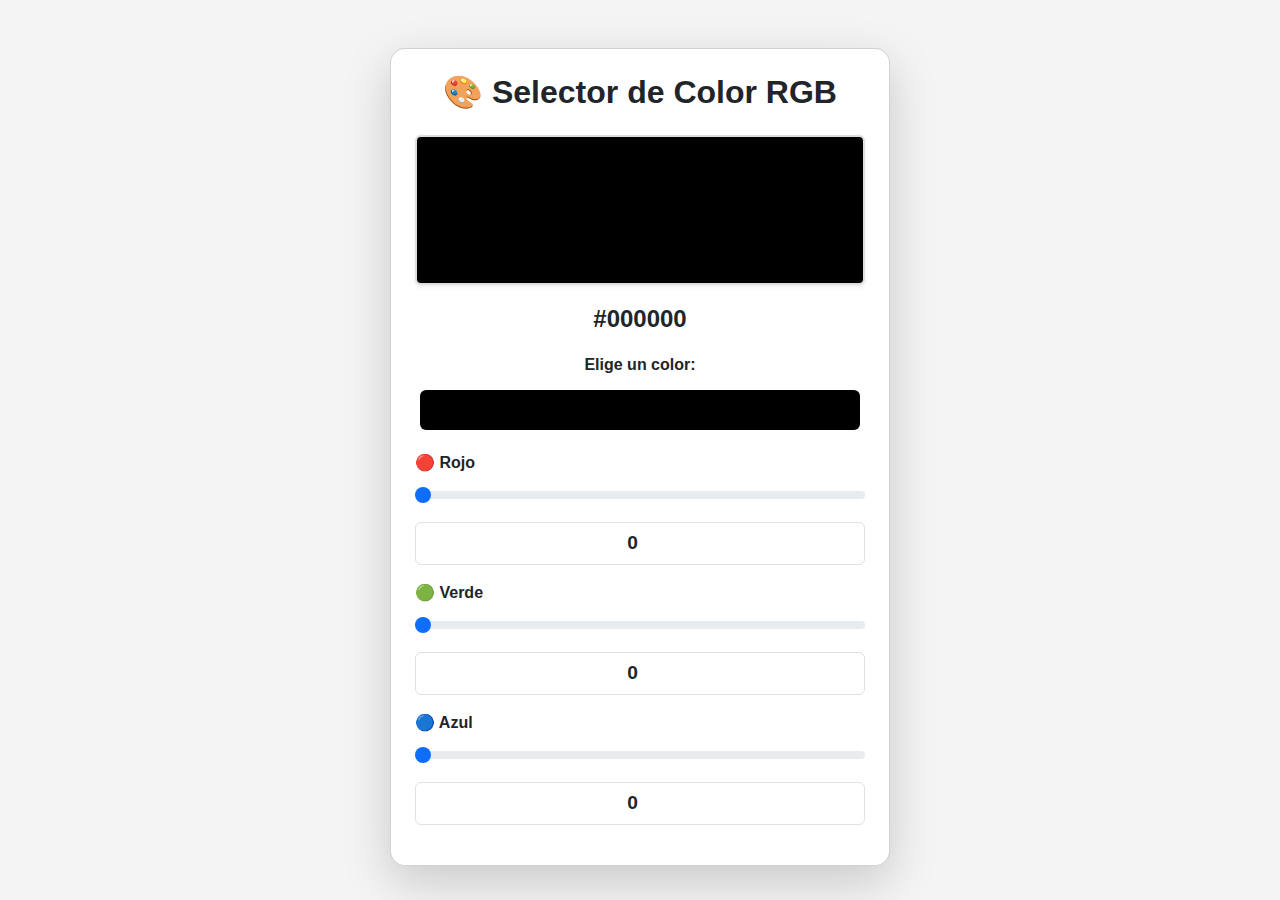
<file: index.html>
<!DOCTYPE html>
<html lang="es">
<head>
    <meta charset="UTF-8">
    <meta name="viewport" content="width=device-width, initial-scale=1.0">
    <title>Selector de Color RGB</title>
    <link href="https://cdn.jsdelivr.net/npm/bootstrap@5.3.0/dist/css/bootstrap.min.css" rel="stylesheet">
    <link rel="stylesheet" href="styles.css">
</head>
<body>
    <div class="container mt-5">
        <div class="card shadow-lg p-4">
            <h2 class="text-center mb-4 fw-bold">🎨 Selector de Color RGB</h2>
            
            <div id="color-box" class="rounded shadow-sm mx-auto"></div>
            <p id="hex-code" class="text-center mt-3 fs-4 fw-semibold">#000000</p>

            <div class="mb-3 text-center">
                <label for="color-picker" class="form-label fw-semibold">Elige un color:</label>
                <input type="color" id="color-picker" class="form-control form-control-color">
            </div>

            <div class="mb-3">
                <label for="red" class="form-label fw-semibold">🔴 Rojo</label>
                <input type="range" class="form-range" id="red" min="0" max="255" value="0">
                <input type="number" class="form-control text-center mt-2" id="red-input" min="0" max="255" value="0">
            </div>

            <div class="mb-3">
                <label for="green" class="form-label fw-semibold">🟢 Verde</label>
                <input type="range" class="form-range" id="green" min="0" max="255" value="0">
                <input type="number" class="form-control text-center mt-2" id="green-input" min="0" max="255" value="0">
            </div>

            <div class="mb-3">
                <label for="blue" class="form-label fw-semibold">🔵 Azul</label>
                <input type="range" class="form-range" id="blue" min="0" max="255" value="0">
                <input type="number" class="form-control text-center mt-2" id="blue-input" min="0" max="255" value="0">
            </div>
        </div>
    </div>

    <script src="script.js"></script>
</body>
</html>
</file>
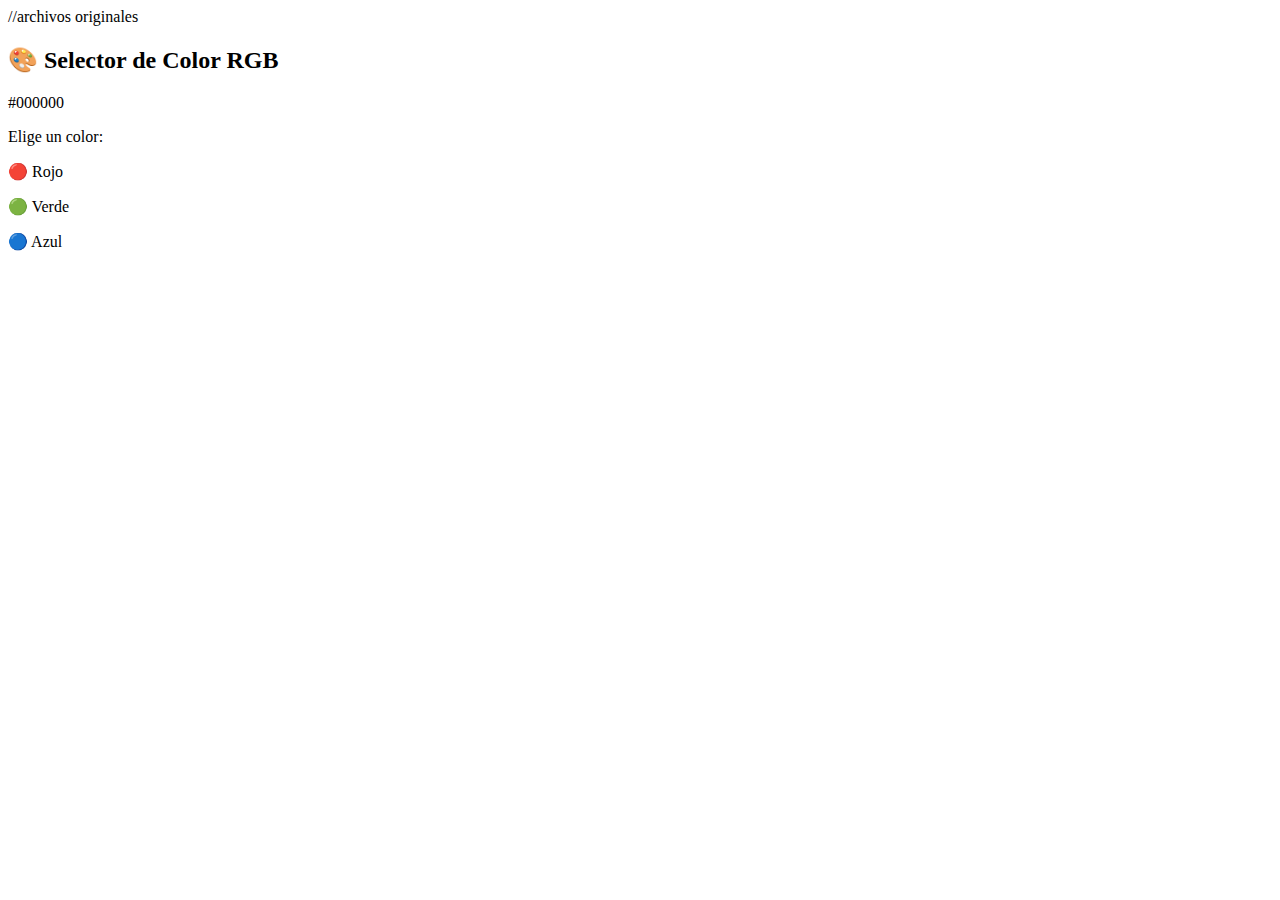
<file: pagina.md.html>
//archivos originales
<!DOCTYPE html>
<html>

<head>
  <meta charset="utf-8">
  <meta name="viewport" content="width=device-width, initial-scale=1.0">
  <title>pagina.md</title>
  <link rel="stylesheet" href="https://stackedit.io/style.css" />
</head>

<body class="stackedit">
  <div class="stackedit__html">




<title>Selector de Color RGB</title>




<div class="container mt-5">
</div><div class="card shadow-lg p-4">
</div><h2 class="text-center mb-4 fw-bold">🎨 Selector de Color RGB</h2>
<div id="color-box" class="rounded shadow-sm mx-auto"></div>
<p id="hex-code" class="text-center mt-3 fs-4 fw-semibold">#000000</p>
<div class="mb-3 text-center">
</div><p><label class="form-label fw-semibold">Elige un color:</label></p>


<div class="mb-3">
</div><p><label class="form-label fw-semibold">🔴 Rojo</label></p>



<div class="mb-3">
</div><p><label class="form-label fw-semibold">🟢 Verde</label></p>



<div class="mb-3">
</div><p><label class="form-label fw-semibold">🔵 Azul</label></p>








</div>
</body>

</html>
</file>
<file: styles.css>
/* Estilo general */
body {
    background-color: #f4f4f4;
    font-family: 'Arial', sans-serif;
}

/* Contenedor principal */
.card {
    max-width: 500px;
    margin: auto;
    border-radius: 15px;
    background: white;
}

/* Cuadro de color */
#color-box {
    width: 100%;
    height: 150px;
    background-color: #000;
    border: 2px solid #ddd;
    transition: background-color 0.3s ease-in-out;
}

/* Input color picker */
input[type="color"] {
    width: 100%;
    height: 50px;
    border: none;
    padding: 5px;
    background: #fff;
    cursor: pointer;
}

/* Rango de colores */
input[type="range"] {
    accent-color: #333;
}

/* Inputs de valores RGB */
input[type="number"] {
    font-size: 1.2rem;
    font-weight: bold;
}
</file>
